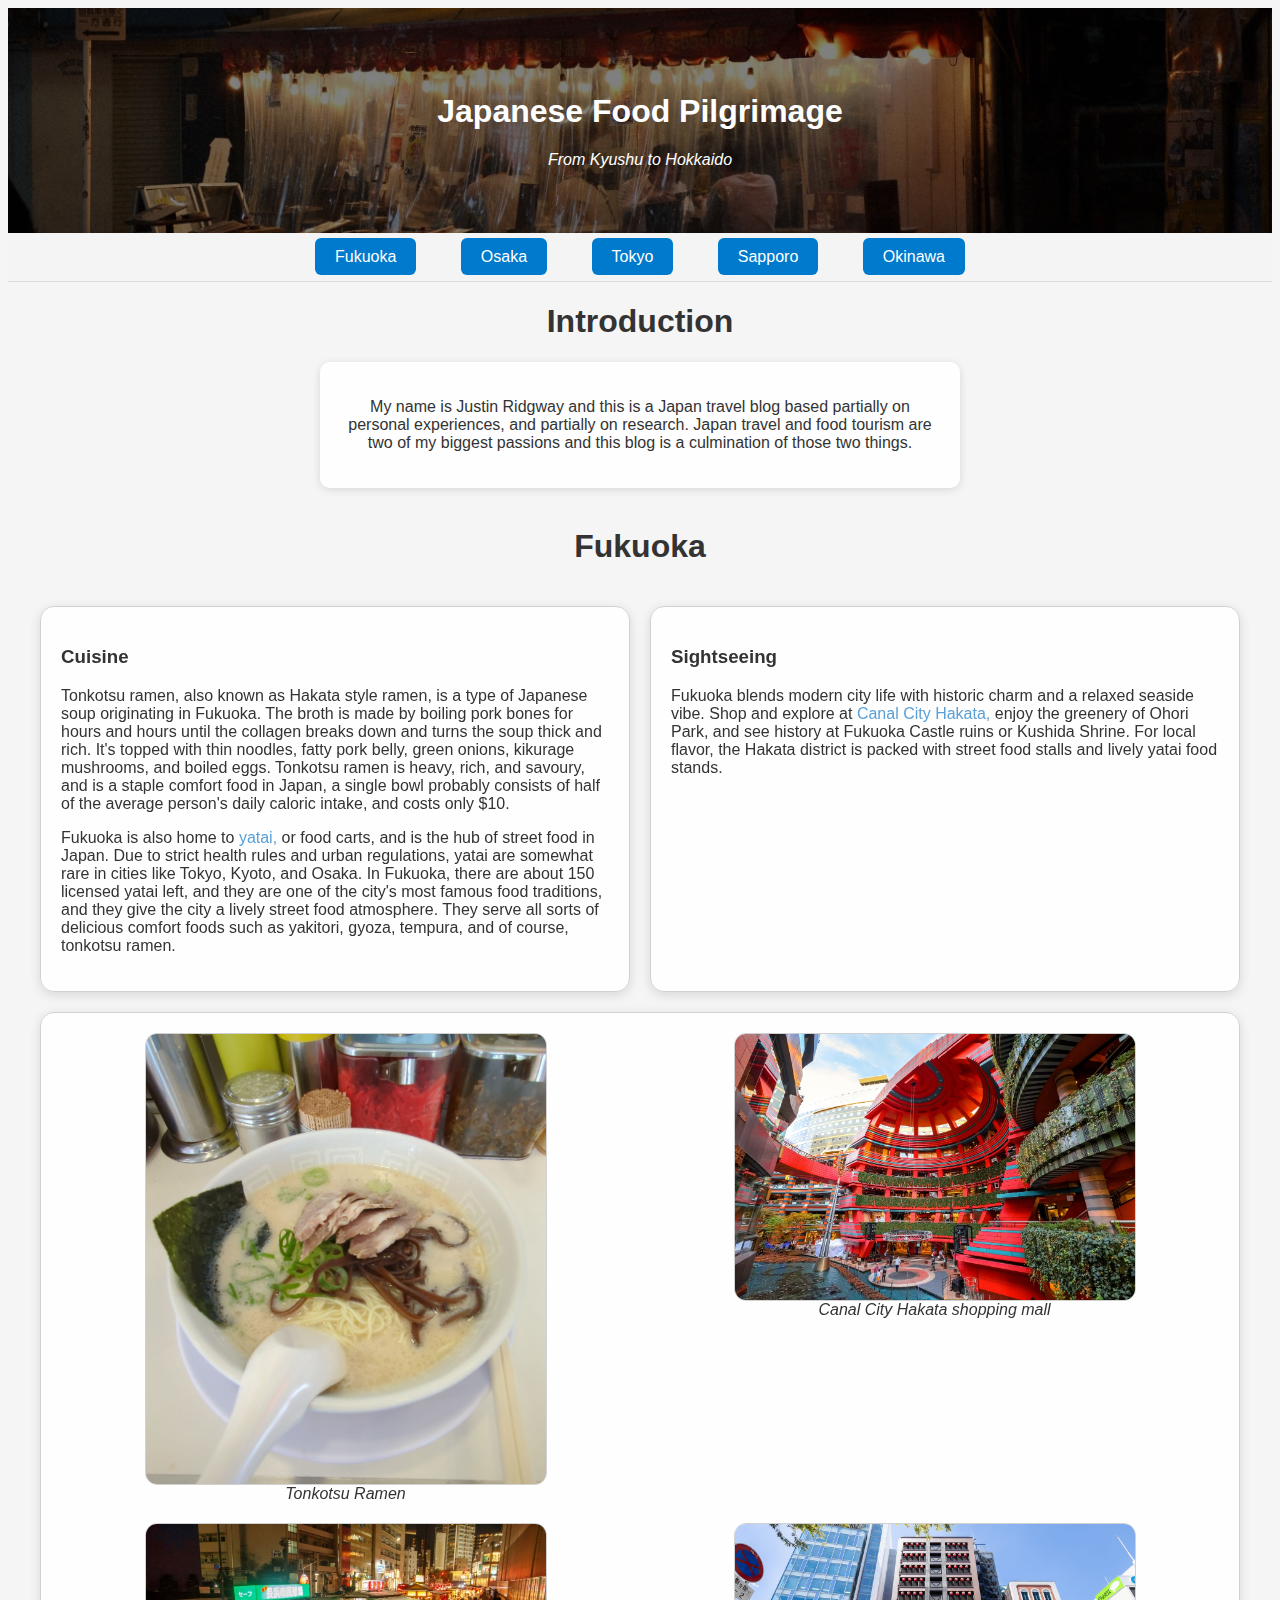
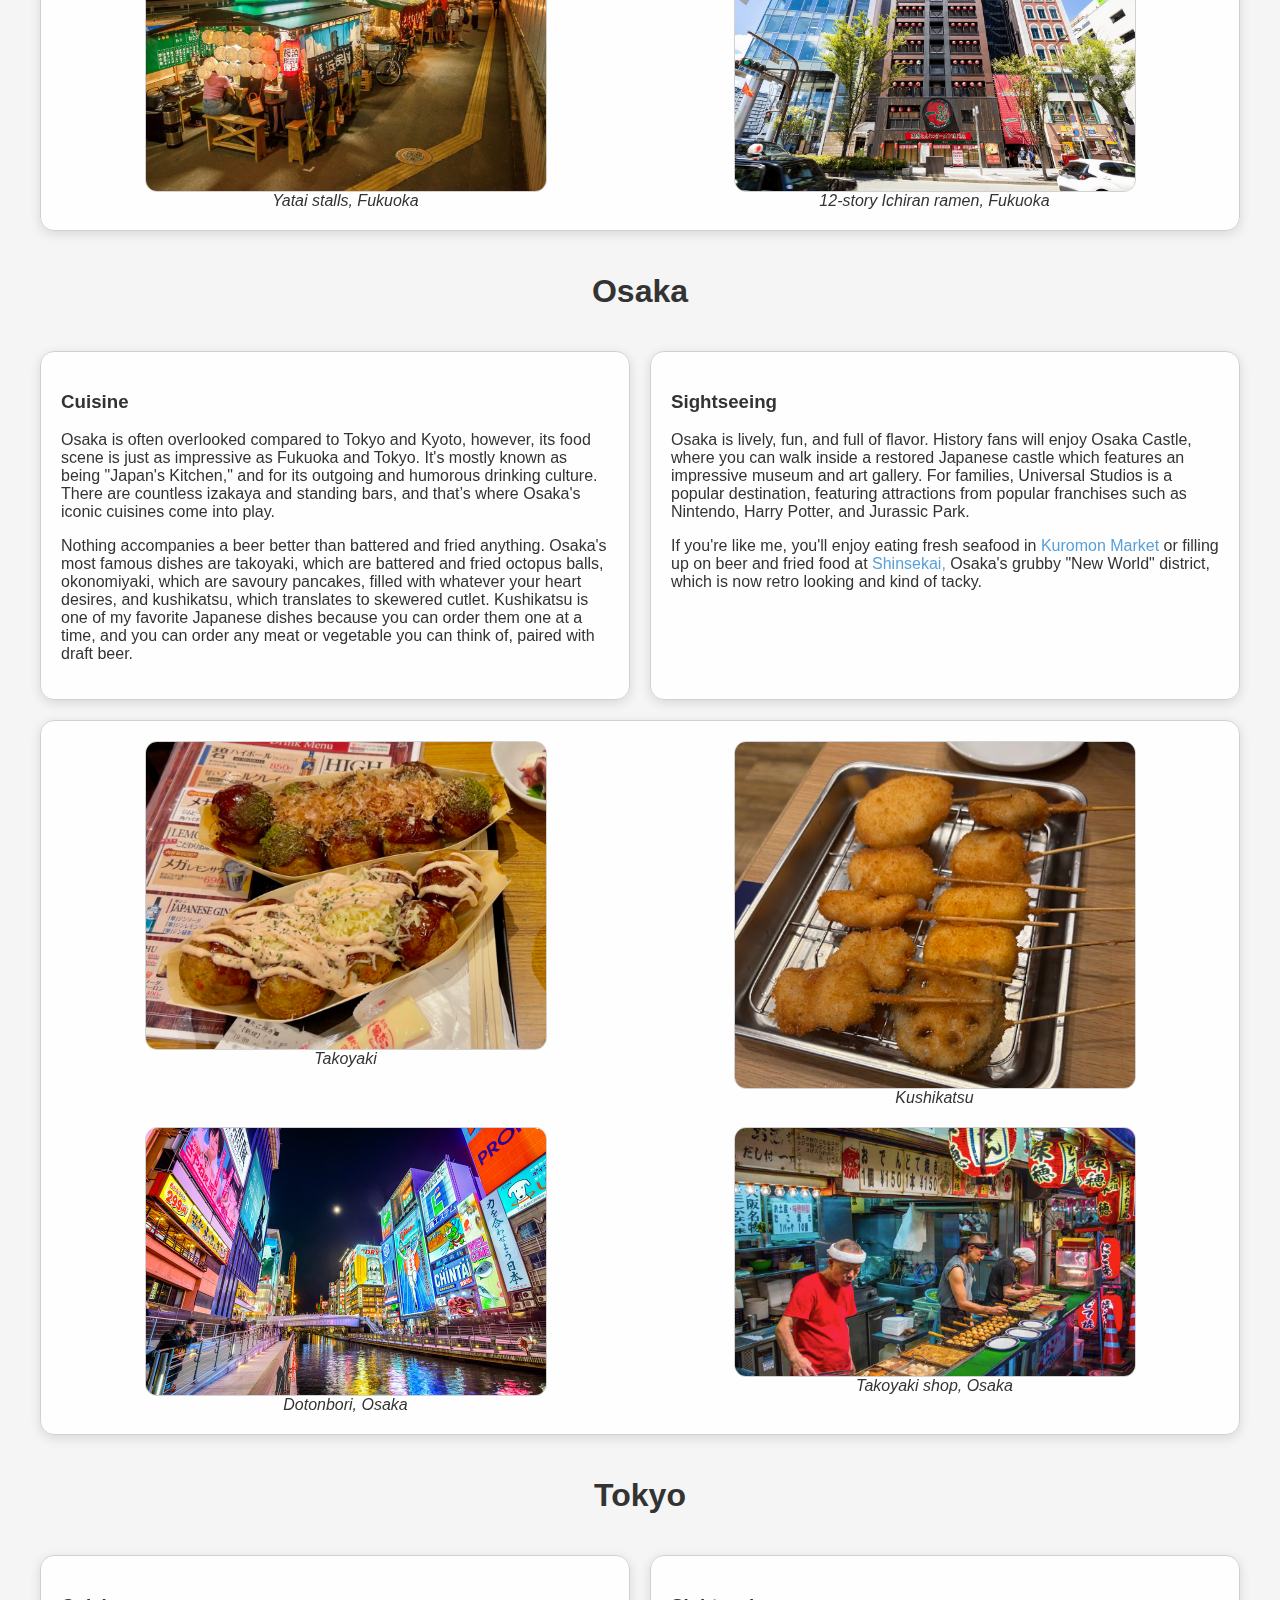
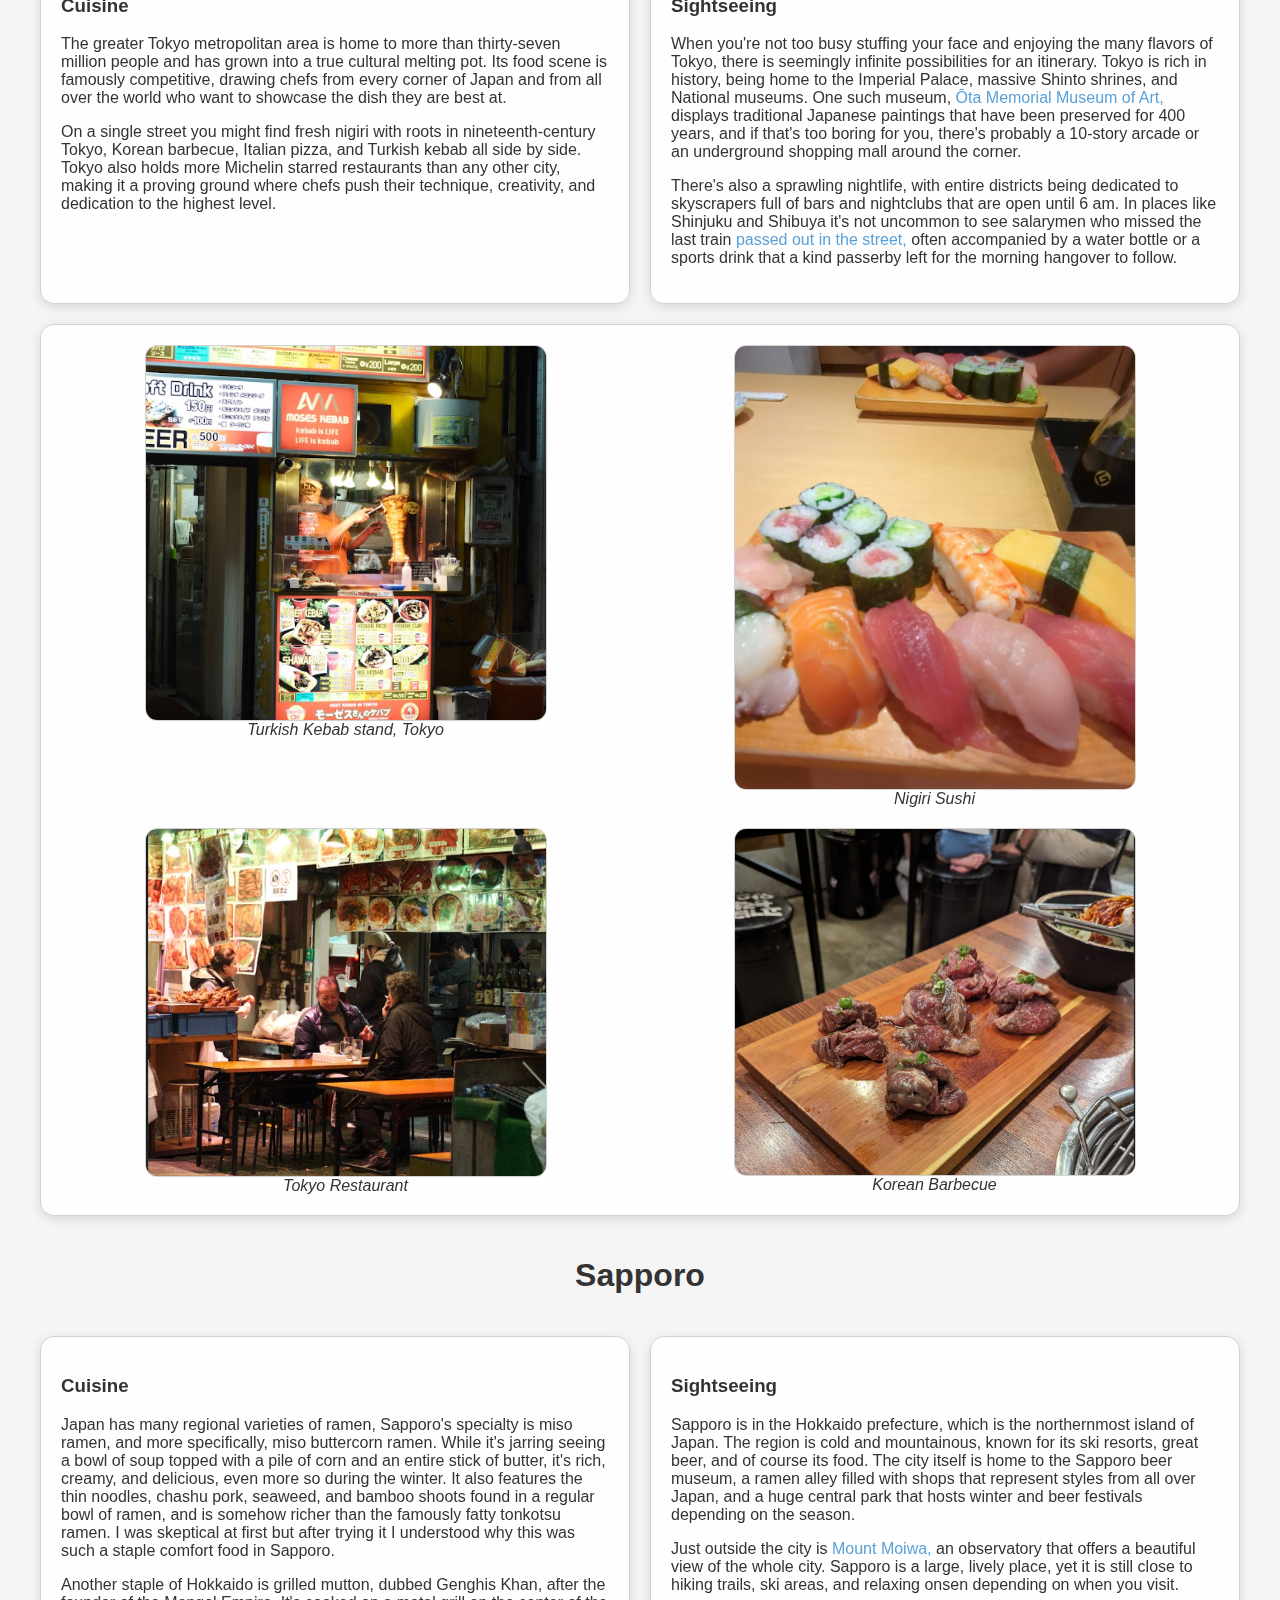
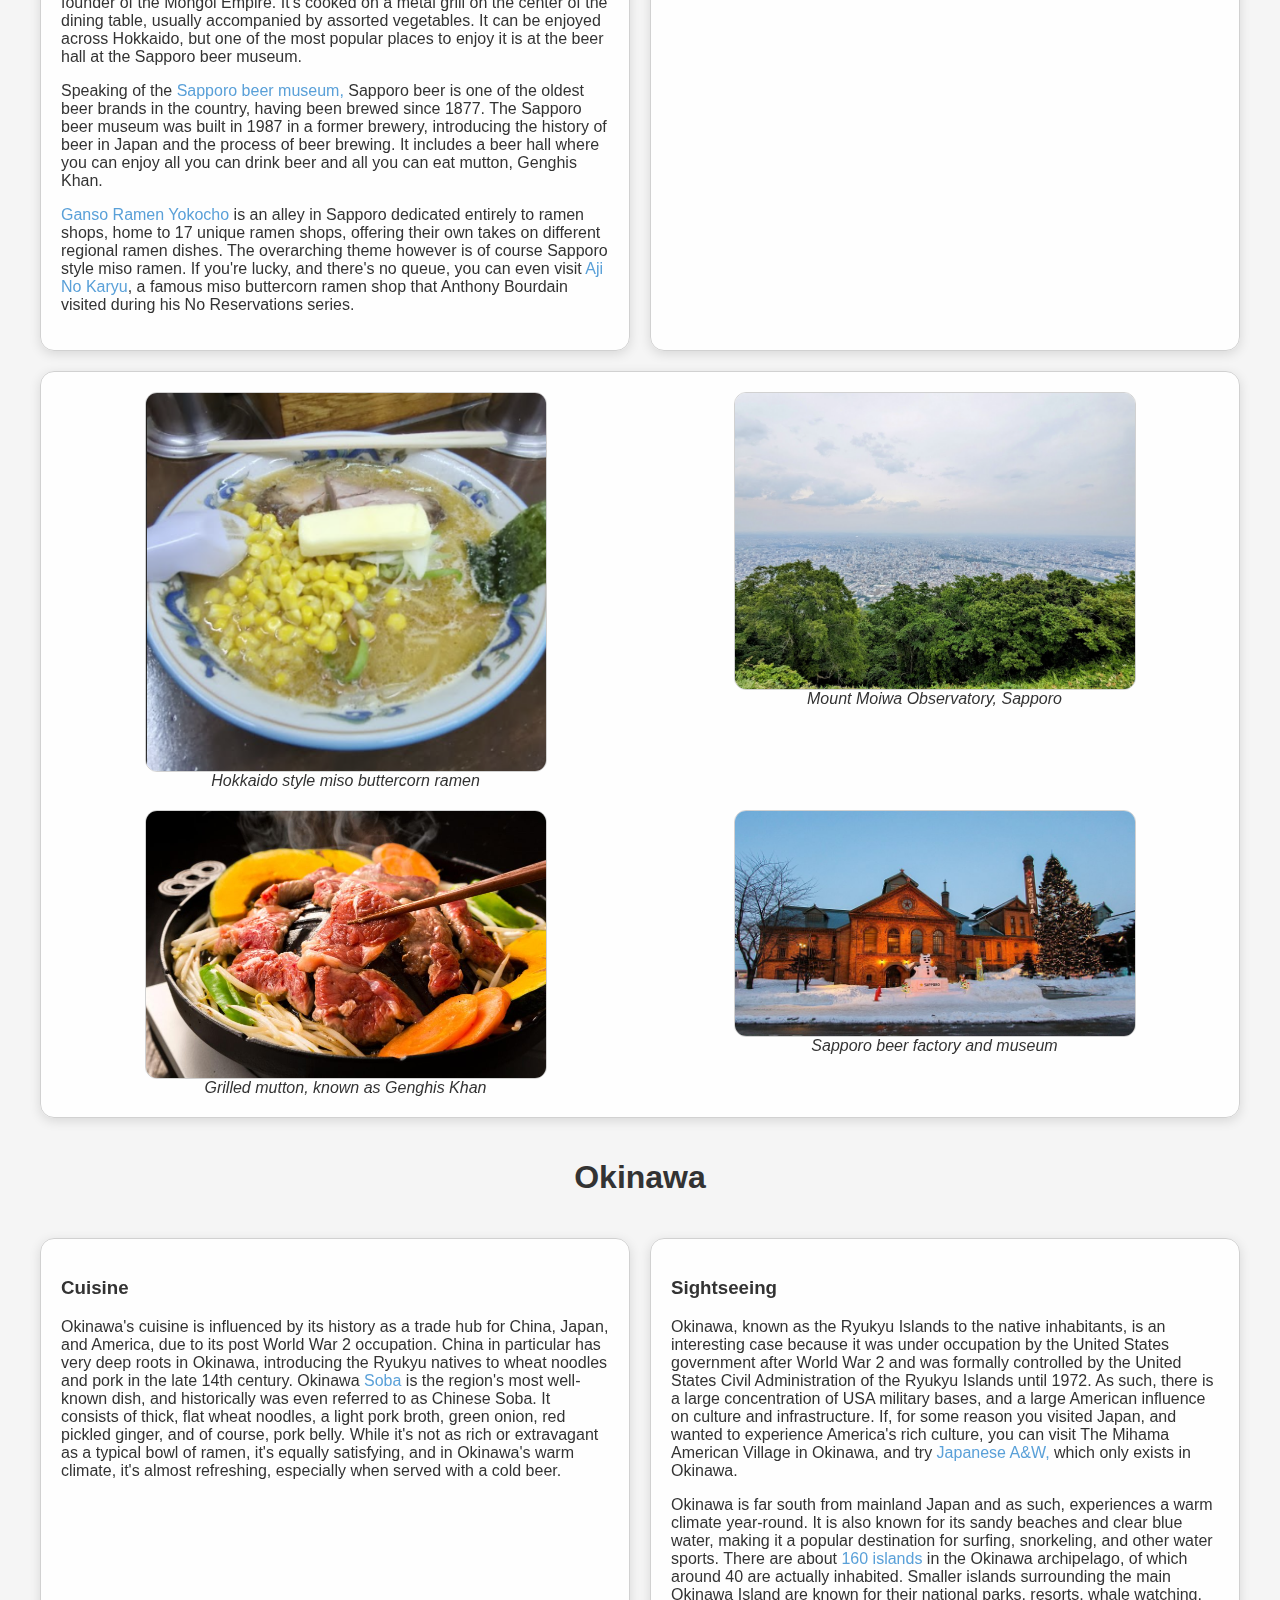
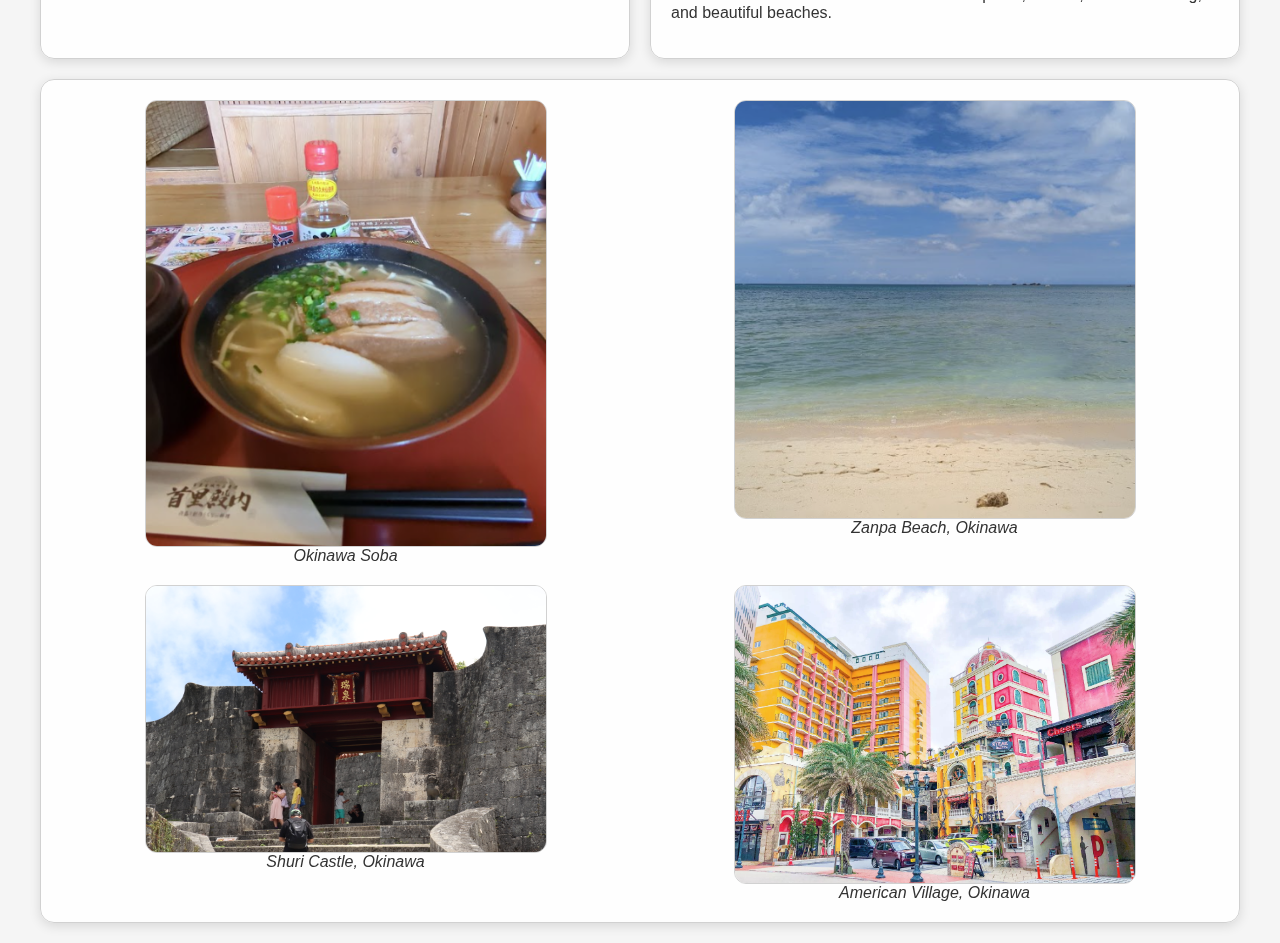
<file: index.html>
<!DOCTYPE html>
<html>

<head>
    <link rel="stylesheet" href="IndexStyle.css" />
    <meta name="description" content="A detailed Japan travel blog covering regional cuisine, sightseeing, and culture in Fukuoka, Osaka, Tokyo, Sapporo, and Okinawa.">
</head>

<body>

    <!-- Hero Section -->
    <div class="hero-image">
        <div class="hero-text">
            <h1>Japanese Food Pilgrimage</h1>
            <i>From Kyushu to Hokkaido</i>
        </div>
    </div>

    <!-- Navigation Menu -->
    <div class="menu">
        <ul>
            <li><a href="#Fukuoka">Fukuoka</a></li>
            <li><a href="#Osaka">Osaka</a></li>
            <li><a href="#Tokyo">Tokyo</a></li>
            <li><a href="#Sapporo">Sapporo</a></li>
            <li><a href="#Okinawa">Okinawa</a></li>
        </ul>
    </div>

    <!-- Introduction Section -->
    <section id="Introduction">
        <h1>Introduction</h1>
        <div class="intro-box">
            <p>
                My name is Justin Ridgway and this is a Japan travel blog based partially on personal experiences, 
                and partially on research. Japan travel and food tourism are two of my biggest passions and this blog is a 
                culmination of those two things.
            </p>
        </div>
    </section>

    <!-- Fukuoka Section -->
    <section id="Fukuoka">
        <h1>Fukuoka</h1>
        <div class="container">

            <!-- Cuisine -->
            <div class="item item-1">
                <h3>Cuisine</h3>
                <p>
                    Tonkotsu ramen, also known as Hakata style ramen, is a type of Japanese soup originating in Fukuoka. The broth is made by
                    boiling pork bones for hours and hours until the collagen breaks down and turns the soup thick and rich. It's topped with thin noodles,
                    fatty pork belly, green onions, kikurage mushrooms, and boiled eggs. Tonkotsu ramen is heavy, rich, and savoury, and is a staple comfort food in Japan, 
                    a single bowl probably consists of half of the average person's daily caloric intake, and costs only $10. 
                </p>
                <p>
                    Fukuoka is also home to <a href="https://www.japan-guide.com/e/e4803.html">yatai,</a> or food carts, and is the hub of street food in Japan. Due to strict health rules and urban regulations, yatai are somewhat 
                    rare in cities like Tokyo, Kyoto, and Osaka. In Fukuoka, there are about 150 licensed yatai left, and they are one of the city's most famous
                    food traditions, and they give the city a lively street food atmosphere. They serve all sorts of delicious comfort foods such as yakitori, gyoza, tempura,
                    and of course, tonkotsu ramen. 
                </p>
            </div>

            <!-- Sightseeing -->
            <div class="item item-2">
                <h3>Sightseeing</h3>
                <p>
                    Fukuoka blends modern city life with historic charm and a relaxed seaside vibe. Shop and explore at
                    <a href="https://canalcity.co.jp/english">Canal City Hakata,</a> enjoy the greenery of Ohori Park, and see history at Fukuoka Castle ruins or
                    Kushida Shrine. For local flavor, the Hakata district is packed with street food stalls and lively
                    yatai food stands.
                </p>
            </div>

            <!-- Images -->
            <div class="item item-3">
                <div class="image-item">
                    <img src="Images/ramen.JPG" alt="A bowl of Tonkotsu Ramen">
                    <i>Tonkotsu Ramen</i>
                </div>
                <div class="image-item">
                    <img src="Images/hakata.jpg" alt="An image of Canal City Hakata shopping mall">
                    <i>Canal City Hakata shopping mall</i>
                </div>
                <div class="image-item">
                    <img src="Images/yatai.jpg" alt="A row of Japanese Yatai food carts in Fukuoka">
                    <i>Yatai stalls, Fukuoka</i>
                </div>
                <div class="image-item">
                    <img src="Images/ichiran.jpg" alt="A 12-story ramen skyscraper">
                    <i>12-story Ichiran ramen, Fukuoka</i>
                </div>
            </div>

        </div>
    </section>

    <!-- Osaka Section -->
    <section id="Osaka">
        <h1>Osaka</h1>
        <div class="container">

            <!-- Cuisine -->
            <div class="item item-4">
                <h3>Cuisine</h3>
                <p>
                    Osaka is often overlooked compared to Tokyo and Kyoto, however, its food scene is just as impressive as Fukuoka and Tokyo. It's mostly known 
                    as being "Japan's Kitchen," and for its outgoing and humorous drinking culture. There are countless izakaya and standing bars, and that’s where Osaka's 
                    iconic cuisines come into play.
                </p>
                <p>
                    Nothing accompanies a beer better than battered and fried anything. Osaka's most famous dishes are takoyaki, which are 
                    battered and fried octopus balls, okonomiyaki, which are savoury pancakes, filled with whatever your heart desires, and kushikatsu, which translates to 
                    skewered cutlet. Kushikatsu is one of my favorite Japanese dishes because you can order them one at a time, and you can order any meat or vegetable you 
                    can think of, paired with draft beer.
                </p>
            </div>

            <!-- Sightseeing -->
            <div class="item item-5">
                <h3>Sightseeing</h3>
                <p>
                    Osaka is lively, fun, and full of flavor. History fans will enjoy Osaka Castle, where you can walk inside a restored Japanese castle which features 
                    an impressive museum and art gallery. For families, Universal Studios is a popular destination, featuring attractions from popular franchises such as Nintendo,
                    Harry Potter, and Jurassic Park. 
                </p>
                <p>
                    If you're like me, you'll enjoy eating fresh seafood in <a href="https://www.japan-guide.com/e/e4031.html">Kuromon Market</a> 
                    or filling up on beer and fried food at <a href="https://www.japan-guide.com/e/e4012.html">Shinsekai,</a> Osaka's grubby "New World" district, which is now
                    retro looking and kind of tacky.
                </p>
            </div>

            <!-- Images -->
            <div class="item item-6">
                <div class="image-item">
                    <img src="Images/takoyaki.jpg">
                    <i>Takoyaki</i>
                </div>
                <div class="image-item">
                    <img src="Images/kushikatsu.png">
                    <i>Kushikatsu</i>
                </div>
                <div class="image-item">
                    <img src="Images/Osaka.jpg">
                    <i>Dotonbori, Osaka</i>
                </div>
                <div class="image-item">
                    <img src="Images/takoyaki2.png">
                    <i>Takoyaki shop, Osaka</i>
                </div>
            </div>

        </div>
    </section>

    <!-- Tokyo Section -->
    <section id="Tokyo">
        <h1>Tokyo</h1>
        <div class="container">

            <!-- Cuisine -->
            <div class="item item-4">
                <h3>Cuisine</h3>
                <p>
                    The greater Tokyo metropolitan area is home to more than thirty-seven million people and has grown into a true cultural melting pot. 
                    Its food scene is famously competitive, drawing chefs from every corner of Japan and from all over the world who want to showcase the dish they 
                    are best at.
                </p>
                <p>
                    On a single street you might find fresh nigiri with roots in nineteenth-century Tokyo, Korean barbecue, Italian pizza, and Turkish 
                    kebab all side by side. Tokyo also holds more Michelin starred restaurants than any other city, making it a proving ground where chefs push their 
                    technique, creativity, and dedication to the highest level.
                </p>
            </div>

            <!-- Sightseeing -->
            <div class="item item-5">
                <h3>Sightseeing</h3>
                <p>
                    When you're not too busy stuffing your face and enjoying the many flavors of Tokyo, there is seemingly infinite possibilities for an itinerary. 
                    Tokyo is rich in history, being home to the Imperial Palace, massive Shinto shrines, and National museums. 
                    One such museum, <a href="https://www.ukiyoe-ota-muse.jp/eng/">Ōta Memorial Museum of Art,</a> displays traditional Japanese paintings that have been preserved for 400 years,
                    and if that's too boring for you, there's probably a 10-story arcade or an underground shopping mall around the corner.
                </p>
                <p>
                    There's also a sprawling nightlife, with entire districts being dedicated to skyscrapers full of bars and nightclubs that are open until 6 am. In places like Shinjuku and Shibuya
                    it's not uncommon to see salarymen who missed the last train <a href="https://www.vice.com/en/article/photos-of-japans-office-workers-during-their-60-hour-weeks/">passed out in the street,</a> often accompanied by a water bottle or a sports drink that a kind
                    passerby left for the morning hangover to follow.
                </p>
            </div>

            <!-- Images -->
            <div class="item item-6">
                <div class="image-item">
                    <img src="Images/kebab.png">
                    <i>Turkish Kebab stand, Tokyo</i>
                </div>
                <div class="image-item">
                    <img src="Images/sushi.png">
                    <i>Nigiri Sushi</i>
                </div>
                <div class="image-item">
                    <img src="Images/ueno.png">
                    <i>Tokyo Restaurant</i>
                </div>
                <div class="image-item">
                    <img src="Images/kbbq.png">
                    <i>Korean Barbecue</i>
                </div>
            </div>

        </div>
    </section>
    <!-- Sapporo Section -->
    <section id="Sapporo">
        <h1>Sapporo</h1>
        <div class="container">

            <!-- Cuisine -->
            <div class="item item-4">
                <h3>Cuisine</h3>
                <p>
                    Japan has many regional varieties of ramen, Sapporo's specialty is miso ramen, and more specifically, miso buttercorn ramen. While it's jarring
                    seeing a bowl of soup topped with a pile of corn and an entire stick of butter, it's rich, creamy, and delicious, even more so during the winter. 
                    It also features the thin noodles, chashu pork, seaweed, and bamboo shoots found in a regular bowl of ramen, and is somehow richer than the famously
                    fatty tonkotsu ramen. I was skeptical at first but after trying it I understood why this was such a staple comfort food in Sapporo. 
                </p>
                <p>
                    Another staple of Hokkaido is grilled mutton, dubbed Genghis Khan, after the founder of the Mongol Empire. It's cooked on a metal grill on the center
                    of the dining table, usually accompanied by assorted vegetables. It can be enjoyed across Hokkaido, but one of the most popular places to enjoy it is
                    at the beer hall at the Sapporo beer museum. 
                </p>
                <p>
                    Speaking of the <a href="https://www.japan-guide.com/e/e5300.html">Sapporo beer museum,</a> Sapporo beer is one of the oldest beer brands in the country, having been brewed since 1877. The Sapporo beer museum
                    was built in 1987 in a former brewery, introducing the history of beer in Japan and the process of beer brewing. It includes a beer hall where you can
                    enjoy all you can drink beer and all you can eat mutton, Genghis Khan.
                </p>
                <p>
                    <a href="https://maps.app.goo.gl/ToNkv2fohfersV2BA">Ganso Ramen Yokocho</a> is an alley in Sapporo dedicated entirely to ramen shops, home to 17 unique
                    ramen shops, offering their own takes on different regional ramen dishes. The overarching theme however is of course Sapporo style miso ramen. If you're lucky,
                    and there's no queue, you can even visit <a href="https://maps.app.goo.gl/hnt6sDHzg6iayUhd9">Aji No Karyu</a>, a famous miso buttercorn ramen shop that Anthony Bourdain
                    visited during his No Reservations series.
                </p>
            </div>

            <!-- Sightseeing -->
            <div class="item item-5">
                <h3>Sightseeing</h3>
                <p>
                    Sapporo is in the Hokkaido prefecture, which is the northernmost island of Japan. The region is cold and mountainous,
                    known for its ski resorts, great beer, and of course its food. The city itself is home to the Sapporo beer museum, a 
                    ramen alley filled with shops that represent styles from all over Japan, and a huge central park that hosts winter and beer 
                    festivals depending on the season.
                </p>
                <p>
                    Just outside the city is <a href="https://www.japan-guide.com/e/e5309.html">Mount Moiwa,</a> an observatory that offers a beautiful view of the 
                    whole city. Sapporo is a large, lively place, yet it is still close to hiking trails, ski areas, and relaxing onsen depending on when you visit.
                </p>
            </div>

            <!-- Images -->
            <div class="item item-6">
                <div class="image-item">
                    <img src="Images/ButtercornRamen.png" alt="Hokkaido style miso-buttercorn ramen">
                    <i>Hokkaido style miso buttercorn ramen</i>
                </div>
                <div class="image-item">
                    <img src="Images/mountain.png" alt="An overview of Sapporo from Mount Moiwa Observatory">
                    <i>Mount Moiwa Observatory, Sapporo</i>
                </div>
                <div class="image-item">
                    <img src="Images/genghis.jpg" alt="Sapporo delicacy, Genghis Khan, or grilled mutton">
                    <i>Grilled mutton, known as Genghis Khan</i>
                </div>
                <div class="image-item">
                    <img src="Images/BEER.jpg" alt="Sapporo Beer factory/Sapporo beer museum">
                    <i>Sapporo beer factory and museum</i>
                </div>
            </div>

        </div>
    </section>

    <!-- Okinawa Section -->
    <section id="Okinawa">
        <h1>Okinawa</h1>
        <div class="container">

            <!-- Cuisine -->
            <div class="item item-4">
                <h3>Cuisine</h3>
                <p>
                    Okinawa's cuisine is influenced by its history as a trade hub for China, Japan, and America, due to its post World War 2 occupation. China in particular
                    has very deep roots in Okinawa, introducing the Ryukyu natives to wheat noodles and pork in the late 14th century. Okinawa <a href="https://www.japan-guide.com/e/e2341.html">Soba</a> is the region's most 
                    well-known dish, and historically was even referred to as Chinese Soba. It consists of thick, flat wheat noodles, a light pork broth, green onion, red pickled 
                    ginger, and of course, pork belly. While it's not as rich or extravagant as a typical bowl of ramen, it's equally satisfying, and in Okinawa's warm climate,
                    it's almost refreshing, especially when served with a cold beer. 
                </p>
            </div>

            <!-- Sightseeing -->
            <div class="item item-5">
                <h3>Sightseeing</h3>
                <p>
                    Okinawa, known as the Ryukyu Islands to the native inhabitants, is an interesting case because it was under occupation by the United States 
                    government after World War 2 and was formally controlled by the United States Civil Administration of the Ryukyu Islands until 1972. As such, there
                    is a large concentration of USA military bases, and a large American influence on culture and infrastructure. If, for some reason you visited Japan, and wanted
                    to experience America's rich culture, you can visit The Mihama American Village in Okinawa, and try 
                    <a href="https://en.japantravel.com/okinawa/a-w-restaurants/8408">Japanese A&W,</a> which only exists in Okinawa.
                </p>
                <p>
                    Okinawa is far south from mainland Japan and as such, experiences a warm climate year-round. It is also known for its sandy beaches and clear blue water,
                    making it a popular destination for surfing, snorkeling, and other water sports. There are about 
                    <a href="https://visitokinawajapan.com/destinations/">160 islands</a> in the Okinawa archipelago, of which around 40
                    are actually inhabited. Smaller islands surrounding the main Okinawa Island are known for their national parks, resorts, whale watching, and beautiful beaches.
                </p>
            </div>

            <!-- Images -->
            <div class="item item-6">
                <div class="image-item">
                    <img src="Images/soba3.png" alt="A bowl of Okinawa Soba Noodles">
                    <i>Okinawa Soba</i>
                </div>
                <div class="image-item">
                    <img src="Images/beach.png" alt="A beach in Okinawa with clear blue water">
                    <i>Zanpa Beach, Okinawa</i>
                </div>
                <div class="image-item">
                    <img src="Images/castle.JPG" alt="A picture of the castle walls of Shuri castle in Okinawa">
                    <i>Shuri Castle, Okinawa</i>
                </div>
                <div class="image-item">
                    <img src="Images/village.png" alt="American Village hotel and other buildings in Okinawa">
                    <i>American Village, Okinawa</i>
                </div>
            </div>

        </div>
    </section>

</body>
</html>
</file>
<file: IndexStyle.css>
/*--------------------------------------------------------------
General Page Setup
--------------------------------------------------------------*/
body, html {
    height: 100%;
    background-color: #f5f5f5; /* light grey */
    font-family: Arial, sans-serif;
    color: #333333; /* dark grey text */
}

/*--------------------------------------------------------------
Hero Section
--------------------------------------------------------------*/
.hero-image {
    background-image: linear-gradient(rgba(0,0,0,0.5), rgba(0,0,0,0.5)), url("Images/banner.JPG");
    height: 25vh;
    background-repeat: no-repeat;
    background-position: center;
    background-size: cover;
    position: relative;
}

.hero-text {
    text-align: center;
    position: absolute;
    top: 50%;
    left: 50%;
    transform: translate(-50%, -50%);
    color: white;
}

/*--------------------------------------------------------------
Navigation Menu
--------------------------------------------------------------*/
.menu {
    width: 100%;
    background-color: #f4f4f4;
    padding: 15px 0;
    border-bottom: 1px solid #ddd;
    text-align: center;
}

.menu a {
    text-decoration: none;
    padding: 10px 20px;
    background-color: #007acc;
    color: white;
    border-radius: 6px;
    font-size: 16px;
    transition: background-color 0.2s, transform 0.15s;
}

ul {
    list-style-type: none;
    margin: 0;
    padding: 0;
}

ul li {
    display: inline-block;
    margin: 0 20px;
}

/*--------------------------------------------------------------
Containers & Layouts
--------------------------------------------------------------*/
.container {
    display: grid;
    grid-template-columns: 1fr 1fr;
    gap: 20px;
    max-width: 1200px;
    margin: 0 auto;
    padding: 20px;
}

.item-1,
.item-2,
.item-3,
.item-4,
.item-5,
.item-6 {
    background: rgba(255, 255, 255, 0.9); /* mostly white */
    border-radius: 14px;
    padding: 20px;
    box-shadow: 0 3px 12px rgba(0, 0, 0, 0.12);
    border: 1px solid #d1d1d1; /* medium grey */
    backdrop-filter: blur(3px); /* subtle frosted look */
}

/* Special layout for wider items */
.item-3,
.item-6 {
    grid-column: 1 / 3;
    display: grid;
    grid-template-columns: repeat(auto-fill, minmax(400px, 1fr));
    gap: 20px;
}

/*--------------------------------------------------------------
Image Items
--------------------------------------------------------------*/
.image-item {
    display: flex;
    flex-direction: column;
    align-items: center;
    text-align: center;
}

.image-item img {
    width: 100%;
    max-width: 400px;
    border-radius: 12px;
    border: 1px solid #d1d1d1;
}

/*--------------------------------------------------------------
Links & Buttons
--------------------------------------------------------------*/
a,
.button {
    color: #5aa0d8; /* medium blue */
    text-decoration: none;
    transition: color 0.2s ease;
}

a:hover,
.button:hover {
    color: #3d7fbf; /* darker blue on hover */
}

/*--------------------------------------------------------------
Intro Box
--------------------------------------------------------------*/
.intro-box {
    max-width: 600px;                /* Match the width of other boxes */
    margin: 0 auto 40px;             /* Center horizontally, add bottom spacing */
    padding: 20px;                   /* Match padding of other sections */
    background: rgba(255, 255, 255, 0.9); /* mostly white */
    border-radius: 10px;             /* Rounded corners */
    box-shadow: 0 2px 8px rgba(0,0,0,0.12); /* Subtle shadow */
    text-align: center;              /* Center text */
    color: #333;
}

/*--------------------------------------------------------------
Miscellaneous
--------------------------------------------------------------*/
.menu, h1 {
    text-align: center;
}
</file>
